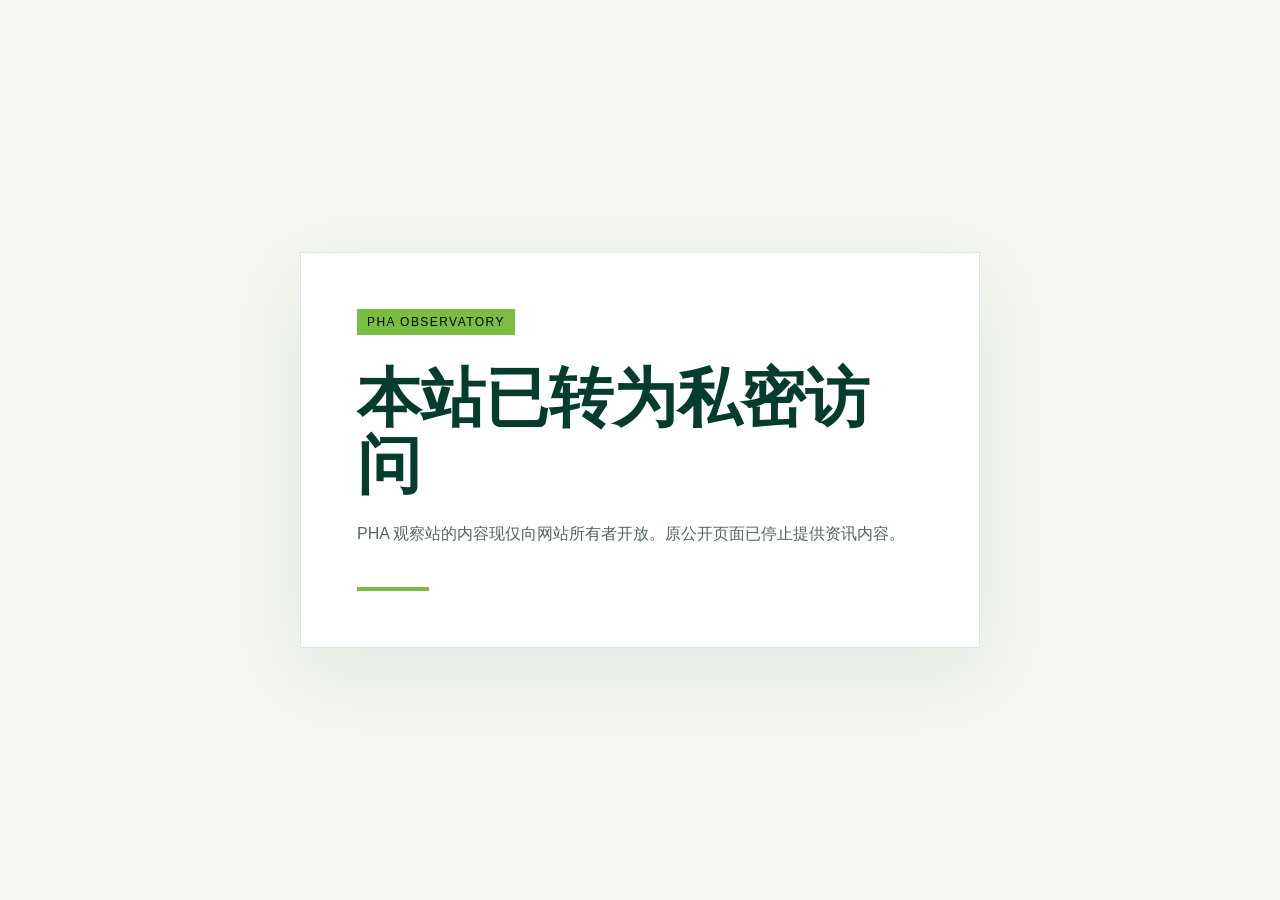
<file: index.html>
<!doctype html>
<html lang="zh-CN">
<head>
<meta charset="utf-8">
<meta name="viewport" content="width=device-width,initial-scale=1">
<meta name="robots" content="noindex,nofollow,noarchive">
<title>PHA 观察站｜私密访问</title>
<style>
:root{color-scheme:light;--green:#063c2d;--lime:#79bd43;--paper:#f4f7f1}
*{box-sizing:border-box}body{margin:0;min-height:100vh;display:grid;place-items:center;background:var(--paper);color:var(--green);font-family:"Microsoft YaHei","PingFang SC",sans-serif}
main{width:min(680px,calc(100% - 40px));padding:56px;border:1px solid #063c2d22;background:#fff;box-shadow:0 24px 70px #063c2d12}
mark{display:inline-block;background:var(--lime);padding:6px 10px;font-size:12px;letter-spacing:.12em}
h1{font-size:clamp(36px,7vw,64px);line-height:1.05;margin:30px 0 20px}p{color:#52665e;line-height:1.9;margin:0}.line{width:72px;height:4px;background:var(--lime);margin-top:38px}
</style>
</head>
<body><main><mark>PHA OBSERVATORY</mark><h1>本站已转为私密访问</h1><p>PHA 观察站的内容现仅向网站所有者开放。原公开页面已停止提供资讯内容。</p><div class="line"></div></main></body>
</html>
</file>
